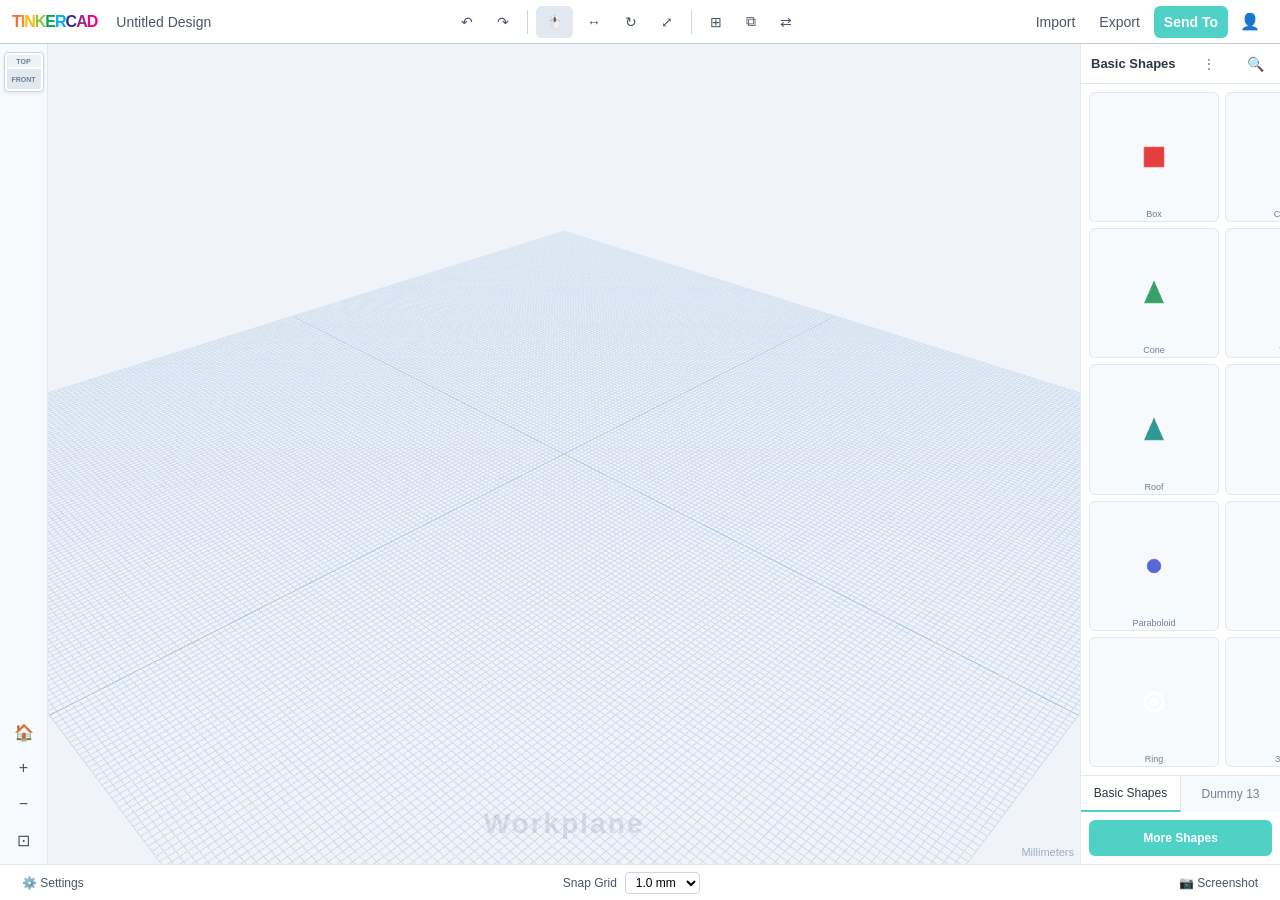
<file: index.html>
<!DOCTYPE html>
<html lang="en">
<head>
  <meta charset="UTF-8">
  <meta name="viewport" content="width=device-width, initial-scale=1.0">
  <title>D13-CAD — Parametric Dummy 13 Editor</title>
  <link rel="stylesheet" href="css/style.css">
</head>
<body>
  <header class="top-bar">
    <div class="top-left">
      <div class="logo-block">
        <span class="logo-t">T</span><span class="logo-i">I</span><span class="logo-n">N</span><span class="logo-k">K</span><span class="logo-e">E</span><span class="logo-r">R</span><span class="logo-c">C</span><span class="logo-a">A</span><span class="logo-d">D</span>
      </div>
      <div class="project-name" contenteditable="true">Untitled Design</div>
    </div>
    <div class="top-center">
      <button class="tb-btn" id="btn-undo" title="Undo">↶</button>
      <button class="tb-btn" id="btn-redo" title="Redo">↷</button>
      <div class="tb-sep"></div>
      <button class="tb-btn active" id="btn-select" title="Select">🖱️</button>
      <button class="tb-btn" id="btn-move" title="Move">↔</button>
      <button class="tb-btn" id="btn-rotate" title="Rotate">↻</button>
      <button class="tb-btn" id="btn-scale" title="Scale">⤢</button>
      <div class="tb-sep"></div>
      <button class="tb-btn" id="btn-align" title="Align">⊞</button>
      <button class="tb-btn" id="btn-group" title="Group">⧉</button>
      <button class="tb-btn" id="btn-mirror" title="Mirror">⇄</button>
    </div>
    <div class="top-right">
      <button class="tb-btn" id="btn-import">Import</button>
      <button class="tb-btn" id="btn-export">Export</button>
      <button class="tb-btn accent" id="btn-send">Send To</button>
      <button class="tb-btn icon" id="btn-user">👤</button>
    </div>
  </header>

  <div class="workspace">
    <aside class="left-bar">
      <div class="view-cube" id="view-cube">
        <div class="vc-face vc-top" data-view="top">TOP</div>
        <div class="vc-face vc-front" data-view="front">FRONT</div>
      </div>
      <div class="left-tools">
        <button class="lt-btn" id="btn-home" title="Home View">🏠</button>
        <button class="lt-btn" id="btn-zoom-in" title="Zoom In">+</button>
        <button class="lt-btn" id="btn-zoom-out" title="Zoom Out">−</button>
        <button class="lt-btn" id="btn-fit" title="Fit View">⊡</button>
      </div>
    </aside>

    <main class="canvas-wrap" id="canvas-wrap">
      <div class="workplane-label">Workplane</div>
      <div class="grid-label" id="grid-label">Millimeters</div>
    </main>

    <aside class="right-panel" id="right-panel">
      <div class="panel-header">
        <span class="panel-title">Basic Shapes</span>
        <button class="ph-btn" id="btn-panel-menu">⋮</button>
        <button class="ph-btn" id="btn-panel-search">🔍</button>
      </div>
      <div class="shape-grid" id="shape-grid"></div>
      <div class="panel-tabs">
        <button class="tab-btn active" data-tab="basic">Basic Shapes</button>
        <button class="tab-btn" data-tab="dummy13">Dummy 13</button>
      </div>
      <button class="more-shapes" id="btn-more-shapes">More Shapes</button>
    </aside>
  </div>

  <footer class="bottom-bar">
    <div class="bottom-left">
      <button class="bt-btn" id="btn-settings">⚙️ Settings</button>
    </div>
    <div class="bottom-center">
      <label>Snap Grid</label>
      <select id="snap-grid">
        <option value="0.1">0.1 mm</option>
        <option value="0.5">0.5 mm</option>
        <option value="1" selected>1.0 mm</option>
        <option value="5">5 mm</option>
        <option value="10">10 mm</option>
      </select>
    </div>
    <div class="bottom-right">
      <button class="bt-btn" id="btn-screenshot">📷 Screenshot</button>
    </div>
  </footer>

  <div class="props-panel" id="props-panel" style="display:none;">
    <div class="pp-header">
      <span id="pp-title">Box</span>
      <button class="pp-close" id="pp-close">✕</button>
    </div>
    <div class="pp-body">
      <div class="pp-row"><label>L</label><input type="number" id="pp-len" step="0.1"><span class="unit">mm</span></div>
      <div class="pp-row"><label>W</label><input type="number" id="pp-wid" step="0.1"><span class="unit">mm</span></div>
      <div class="pp-row"><label>H</label><input type="number" id="pp-hei" step="0.1"><span class="unit">mm</span></div>
      <div class="pp-row"><label>X</label><input type="number" id="pp-x" step="0.1"><span class="unit">mm</span></div>
      <div class="pp-row"><label>Y</label><input type="number" id="pp-y" step="0.1"><span class="unit">mm</span></div>
      <div class="pp-row"><label>Z</label><input type="number" id="pp-z" step="0.1"><span class="unit">mm</span></div>
      <div class="pp-row color-row">
        <label>Color</label>
        <div class="color-presets" id="color-presets"></div>
      </div>
      <div class="pp-row">
        <button class="pp-action" id="pp-duplicate">Duplicate</button>
        <button class="pp-action danger" id="pp-delete">Delete</button>
      </div>
    </div>
  </div>

  <div class="snap-hint" id="snap-hint"></div>

  <div class="loading-overlay" id="loading">
    <div class="spinner"></div>
    <p>Loading D13-CAD...</p>
  </div>

  <script src="js/three.min.js"></script>
  <script src="js/app.js"></script>
</body>
</html>
</file>
<file: css/style.css>
/* ─── RESET & BASE ─── */
*{box-sizing:border-box;margin:0;padding:0}
html,body{height:100%;overflow:hidden;font-family:-apple-system,BlinkMacSystemFont,'Segoe UI',Roboto,Helvetica,Arial,sans-serif;font-size:13px;color:#333;background:#e8ecf0}
button{cursor:pointer;font:inherit;border:none;background:none}
input,select{font:inherit}

/* ─── TOP BAR ─── */
.top-bar{height:44px;background:#fff;border-bottom:1px solid #c5cdd3;display:flex;align-items:center;justify-content:space-between;padding:0 12px;flex-shrink:0;z-index:10;position:relative}
.top-left{display:flex;align-items:center;gap:10px}
.logo-block{display:flex;align-items:center;font-weight:900;font-size:16px;letter-spacing:-1px}
.logo-t{color:#ff6b35}.logo-i{color:#f7931e}.logo-n{color:#fdb913}.logo-k{color:#8cc63f}.logo-e{color:#00a651}.logo-r{color:#00aeef}.logo-c{color:#2e3192}.logo-a{color:#92278f}.logo-d{color:#ec008c}
.project-name{font-size:14px;font-weight:500;color:#4a5568;padding:4px 8px;border-radius:4px;border:1px solid transparent;min-width:120px}
.project-name:hover{border-color:#cbd5e0;background:#f7fafc}
.project-name:focus{outline:2px solid #63b3ed;border-color:#63b3ed;background:#fff}

.top-center{display:flex;align-items:center;gap:4px}
.tb-btn{height:32px;padding:0 10px;border-radius:6px;font-size:14px;color:#4a5568;display:flex;align-items:center;justify-content:center;transition:background .15s}
.tb-btn:hover{background:#edf2f7}
.tb-btn.active{background:#e2e8f0;color:#2d3748;font-weight:600}
.tb-btn.accent{background:#4fd1c5;color:#fff;font-weight:600}
.tb-btn.accent:hover{background:#38b2ac}
.tb-btn.icon{font-size:16px;padding:0 8px}
.tb-sep{width:1px;height:24px;background:#cbd5e0;margin:0 4px}

.top-right{display:flex;align-items:center;gap:4px}

/* ─── WORKSPACE ─── */
.workspace{flex:1;display:flex;overflow:hidden;position:relative}

/* ─── LEFT BAR ─── */
.left-bar{width:48px;background:#f7fafc;border-right:1px solid #e2e8f0;display:flex;flex-direction:column;align-items:center;padding:8px 0;gap:8px;z-index:5}
.view-cube{width:40px;height:40px;position:relative;background:#fff;border:1px solid #cbd5e0;border-radius:4px;cursor:pointer;box-shadow:0 1px 3px rgba(0,0,0,.08)}
.vc-face{position:absolute;font-size:7px;font-weight:700;color:#718096;display:flex;align-items:center;justify-content:center}
.vc-top{top:2px;left:2px;right:2px;height:12px;background:#edf2f7;border-radius:2px 2px 0 0}
.vc-front{bottom:2px;left:2px;right:2px;height:20px;background:#e2e8f0;border-radius:0 0 2px 2px}

.left-tools{display:flex;flex-direction:column;gap:4px;margin-top:auto}
.lt-btn{width:32px;height:32px;border-radius:6px;font-size:16px;color:#4a5568;display:flex;align-items:center;justify-content:center;transition:background .15s}
.lt-btn:hover{background:#edf2f7}

/* ─── CANVAS ─── */
.canvas-wrap{flex:1;position:relative;background:#f0f4f8;overflow:hidden}
.canvas-wrap canvas{display:block;width:100%;height:100%}
.workplane-label{position:absolute;bottom:24px;left:50%;transform:translateX(-50%);font-size:28px;font-weight:700;color:#a0aec0;opacity:.35;pointer-events:none;user-select:none;letter-spacing:2px}
.grid-label{position:absolute;bottom:6px;right:6px;font-size:11px;color:#a0aec0;pointer-events:none}

/* ─── RIGHT PANEL ─── */
.right-panel{width:200px;background:#fff;border-left:1px solid #e2e8f0;display:flex;flex-direction:column;z-index:5}
.panel-header{height:40px;border-bottom:1px solid #e2e8f0;display:flex;align-items:center;justify-content:space-between;padding:0 10px}
.panel-title{font-size:13px;font-weight:600;color:#2d3748}
.ph-btn{width:28px;height:28px;border-radius:4px;font-size:14px;color:#718096;display:flex;align-items:center;justify-content:center}
.ph-btn:hover{background:#edf2f7}

.shape-grid{flex:1;overflow-y:auto;padding:8px;display:grid;grid-template-columns:repeat(3,1fr);gap:6px}
.shape-cell{aspect-ratio:1;background:#f7fafc;border:1px solid #e2e8f0;border-radius:6px;display:flex;align-items:center;justify-content:center;cursor:grab;transition:all .15s;position:relative}
.shape-cell:hover{border-color:#4fd1c5;box-shadow:0 0 0 2px rgba(79,209,197,.15);transform:translateY(-1px)}
.shape-cell:active{cursor:grabbing}
.shape-cell .shape-thumb{width:36px;height:36px;pointer-events:none}
.shape-cell .shape-label{position:absolute;bottom:2px;left:0;right:0;text-align:center;font-size:9px;color:#718096;pointer-events:none}

.panel-tabs{display:flex;border-top:1px solid #e2e8f0}
.tab-btn{flex:1;height:36px;font-size:12px;font-weight:500;color:#718096;background:#f7fafc;border:none;border-right:1px solid #e2e8f0;cursor:pointer;transition:all .15s}
.tab-btn:last-child{border-right:none}
.tab-btn.active{background:#fff;color:#2d3748;border-bottom:2px solid #4fd1c5}
.tab-btn:hover{background:#edf2f7}

.more-shapes{height:36px;margin:8px;background:#4fd1c5;color:#fff;font-weight:600;font-size:12px;border-radius:6px;transition:background .15s}
.more-shapes:hover{background:#38b2ac}

/* ─── BOTTOM BAR ─── */
.bottom-bar{height:36px;background:#fff;border-top:1px solid #e2e8f0;display:flex;align-items:center;justify-content:space-between;padding:0 12px;flex-shrink:0;z-index:10}
.bottom-center{display:flex;align-items:center;gap:8px;font-size:12px;color:#4a5568}
.bottom-center select{padding:2px 6px;border:1px solid #cbd5e0;border-radius:4px;background:#fff;font-size:12px}
.bt-btn{height:28px;padding:0 10px;border-radius:4px;font-size:12px;color:#4a5568;display:flex;align-items:center;gap:4px;transition:background .15s}
.bt-btn:hover{background:#edf2f7}

/* ─── PROPERTIES PANEL ─── */
.props-panel{position:absolute;top:60px;right:216px;width:180px;background:#fff;border:1px solid #e2e8f0;border-radius:8px;box-shadow:0 4px 12px rgba(0,0,0,.1);z-index:20;overflow:hidden}
.pp-header{height:36px;background:#f7fafc;border-bottom:1px solid #e2e8f0;display:flex;align-items:center;justify-content:space-between;padding:0 10px}
.pp-header span{font-weight:600;font-size:13px;color:#2d3748}
.pp-close{width:24px;height:24px;border-radius:4px;font-size:14px;color:#718096;display:flex;align-items:center;justify-content:center}
.pp-close:hover{background:#fed7d7;color:#c53030}
.pp-body{padding:10px;display:flex;flex-direction:column;gap:6px}
.pp-row{display:flex;align-items:center;gap:6px}
.pp-row label{width:18px;font-size:11px;font-weight:600;color:#718096;text-align:center}
.pp-row input{flex:1;height:28px;padding:0 6px;border:1px solid #e2e8f0;border-radius:4px;font-size:12px}
.pp-row input:focus{outline:none;border-color:#4fd1c5}
.pp-row .unit{font-size:10px;color:#a0aec0;width:20px}
.color-presets{display:flex;gap:4px;flex-wrap:wrap}
.color-dot{width:18px;height:18px;border-radius:50%;border:2px solid transparent;cursor:pointer;transition:transform .1s}
.color-dot:hover{transform:scale(1.15)}
.color-dot.active{border-color:#2d3748}
.pp-action{flex:1;height:30px;border-radius:4px;font-size:12px;font-weight:500;background:#edf2f7;color:#4a5568;transition:all .15s}
.pp-action:hover{background:#e2e8f0}
.pp-action.danger{background:#fed7d7;color:#c53030}
.pp-action.danger:hover{background:#feb2b2}

/* ─── SNAP HINT ─── */
.snap-hint{position:absolute;pointer-events:none;background:rgba(45,55,72,.85);color:#fff;font-size:11px;padding:2px 6px;border-radius:4px;z-index:50;display:none;white-space:nowrap}

/* ─── LOADING ─── */
.loading-overlay{position:fixed;inset:0;background:#fff;display:flex;flex-direction:column;align-items:center;justify-content:center;gap:16px;z-index:1000;transition:opacity .3s}
.loading-overlay.hidden{opacity:0;pointer-events:none}
.spinner{width:40px;height:40px;border:3px solid #e2e8f0;border-top-color:#4fd1c5;border-radius:50%;animation:spin 1s linear infinite}
@keyframes spin{to{transform:rotate(360deg)}}

/* ─── BODY LAYOUT ─── */
body{display:flex;flex-direction:column;height:100vh}
</file>
